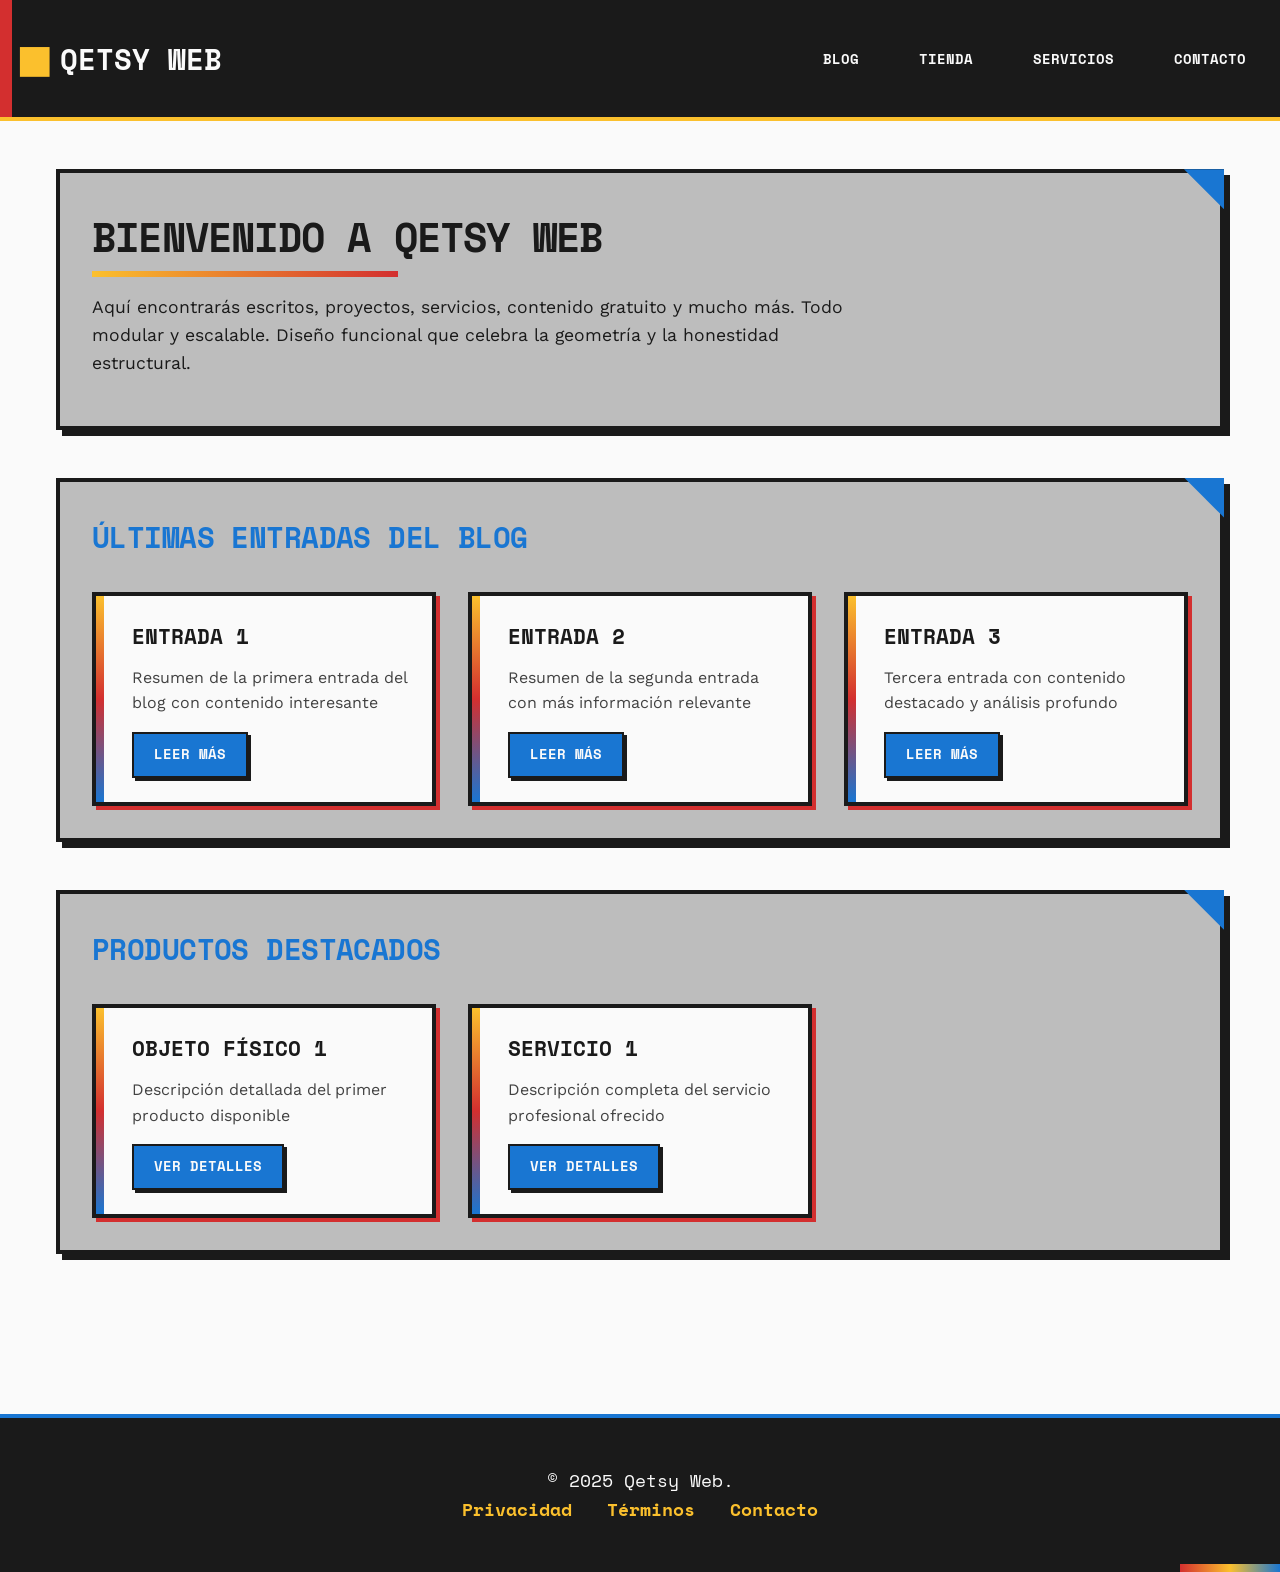
<file: index.html>
<!DOCTYPE html>
<html lang="es">
<head>
  <meta charset="UTF-8">
  <meta name="viewport" content="width=device-width, initial-scale=1.0">
  <title>Qetsy Web</title>
  <link rel="preconnect" href="https://fonts.googleapis.com">
  <link rel="preconnect" href="https://fonts.gstatic.com" crossorigin>
  <link href="https://fonts.googleapis.com/css2?family=Space+Mono:wght@400;700&family=Work+Sans:wght@400;600;800&display=swap" rel="stylesheet">
  <style>
    /* ===== Variables & Reset ===== */
    :root {
      /* Bauhaus Primary Colors */
      --color-red: #d32f2f;
      --color-yellow: #fbc02d;
      --color-blue: #1976d2;
      --color-black: #1a1a1a;
      --color-white: #fafafa;

      /* Eco/Natural Tones */
      --color-earth: #8d6e63;
      --color-moss: #558b2f;
      --color-concrete: #bdbdbd;
      --color-stone: #424242;

      /* Interface */
      --border-thickness: 4px;
      --shadow-offset: 6px;
      --spacing-unit: 16px;

      /* Light mode defaults */
      --bg-primary: var(--color-white);
      --bg-secondary: var(--color-concrete);
      --text-primary: var(--color-black);
      --text-secondary: var(--color-stone);
      --accent-primary: var(--color-blue);
      --accent-secondary: var(--color-red);
    }

    .dark {
      --bg-primary: #1a1a1a;
      --bg-secondary: #2d2d2d;
      --text-primary: #fafafa;
      --text-secondary: #bdbdbd;
      --accent-primary: #42a5f5;
      --accent-secondary: #ef5350;
      --color-concrete: #424242;
    }

    /* Detect system preference */
    @media (prefers-color-scheme: dark) {
      :root {
        --bg-primary: #1a1a1a;
        --bg-secondary: #2d2d2d;
        --text-primary: #fafafa;
        --text-secondary: #bdbdbd;
        --accent-primary: #42a5f5;
        --accent-secondary: #ef5350;
        --color-concrete: #424242;
      }
    }

    * {
      margin: 0;
      padding: 0;
      box-sizing: border-box;
    }

    /* ===== Typography ===== */
    body {
      font-family: 'Work Sans', -apple-system, BlinkMacSystemFont, sans-serif;
      background-color: var(--bg-primary);
      color: var(--text-primary);
      line-height: 1.6;
      font-size: 18px;
      transition: background-color 0.3s ease, color 0.3s ease;
    }

    h1, h2, h3 {
      font-family: 'Space Mono', monospace;
      font-weight: 700;
      letter-spacing: -0.02em;
      text-transform: uppercase;
    }

    h1 {
      font-size: clamp(2rem, 5vw, 3.5rem);
      line-height: 1;
    }

    h2 {
      font-size: clamp(1.5rem, 4vw, 2.5rem);
      margin-bottom: calc(var(--spacing-unit) * 1.5);
      position: relative;
      display: inline-block;
    }

    h2::after {
      content: '';
      position: absolute;
      bottom: -8px;
      left: 0;
      width: 60%;
      height: 6px;
      background: linear-gradient(90deg, var(--color-yellow) 0%, var(--color-red) 100%);
    }

    h3 {
      font-size: clamp(1.2rem, 3vw, 1.8rem);
      margin-bottom: var(--spacing-unit);
      color: var(--accent-primary);
    }

    a {
      color: var(--accent-primary);
      text-decoration: none;
      font-weight: 600;
      border-bottom: 2px solid transparent;
      transition: border-color 0.2s ease;
    }

    a:hover {
      border-bottom: 2px solid var(--accent-primary);
    }

    /* ===== Header ===== */
    .header-container {
      background-color: var(--color-black);
      border-bottom: var(--border-thickness) solid var(--color-yellow);
      padding: calc(var(--spacing-unit) * 1.5) var(--spacing-unit);
      display: flex;
      justify-content: space-between;
      align-items: center;
      flex-wrap: wrap;
      gap: var(--spacing-unit);
      position: relative;
    }

    .header-container::before {
      content: '';
      position: absolute;
      top: 0;
      left: 0;
      width: 12px;
      height: 100%;
      background: var(--color-red);
    }

    .logo a {
      color: var(--color-white);
      font-family: 'Space Mono', monospace;
      font-weight: 700;
      font-size: clamp(1.2rem, 3vw, 1.8rem);
      text-transform: uppercase;
      border: none;
      display: flex;
      align-items: center;
      gap: 8px;
    }

    .logo a::before {
      content: '◼';
      color: var(--color-yellow);
      font-size: 1.5em;
    }

    #nav-placeholder {
      display: flex;
      gap: calc(var(--spacing-unit) * 1.5);
      flex-wrap: wrap;
    }

    #nav-placeholder a {
      color: var(--color-white);
      font-family: 'Space Mono', monospace;
      text-transform: uppercase;
      font-size: 0.9rem;
      padding: 8px 16px;
      border: 2px solid transparent;
      transition: all 0.2s ease;
    }

    #nav-placeholder a:hover {
      border: 2px solid var(--color-yellow);
      background-color: var(--color-yellow);
      color: var(--color-black);
      border-bottom: 2px solid var(--color-yellow);
    }

    /* ===== Main Layout ===== */
    main {
      max-width: 1200px;
      margin: 0 auto;
      padding: calc(var(--spacing-unit) * 3) var(--spacing-unit);
    }

    /* ===== Sections ===== */
    .section {
      background-color: var(--bg-secondary);
      border: var(--border-thickness) solid var(--text-primary);
      padding: calc(var(--spacing-unit) * 2);
      margin-bottom: calc(var(--spacing-unit) * 3);
      position: relative;
      box-shadow: var(--shadow-offset) var(--shadow-offset) 0 var(--text-primary);
      transition: all 0.3s cubic-bezier(0.4, 0, 0.2, 1);
    }

    .section:hover {
      transform: translate(-2px, -2px);
      box-shadow: calc(var(--shadow-offset) + 2px) calc(var(--shadow-offset) + 2px) 0 var(--text-primary);
    }

    .section::before {
      content: '';
      position: absolute;
      top: -4px;
      right: -4px;
      width: 40px;
      height: 40px;
      background-color: var(--color-blue);
      clip-path: polygon(100% 0, 0 0, 100% 100%);
    }

    .section p {
      font-size: 1.1rem;
      margin-bottom: var(--spacing-unit);
      max-width: 70ch;
    }

    /* ===== Cards Grid ===== */
    #blog-cards-container,
    #shop-cards-container {
      display: grid;
      grid-template-columns: repeat(auto-fill, minmax(280px, 1fr));
      gap: calc(var(--spacing-unit) * 2);
      margin-top: calc(var(--spacing-unit) * 2);
    }

    .card {
      background-color: var(--bg-primary);
      border: var(--border-thickness) solid var(--text-primary);
      padding: calc(var(--spacing-unit) * 1.5);
      position: relative;
      transition: all 0.3s cubic-bezier(0.4, 0, 0.2, 1);
      box-shadow: 4px 4px 0 var(--accent-secondary);
    }

    .card::before {
      content: '';
      position: absolute;
      top: 0;
      left: 0;
      width: 8px;
      height: 100%;
      background: linear-gradient(180deg,
        var(--color-yellow) 0%,
        var(--color-red) 50%,
        var(--color-blue) 100%);
    }

    .card:hover {
      transform: translate(-3px, -3px);
      box-shadow: 7px 7px 0 var(--accent-secondary);
    }

    .card-title {
      font-family: 'Space Mono', monospace;
      font-size: 1.3rem;
      margin-bottom: calc(var(--spacing-unit) * 0.75);
      font-weight: 700;
      text-transform: uppercase;
      color: var(--text-primary);
      padding-left: calc(var(--spacing-unit) * 0.75);
    }

    .card-desc {
      font-size: 1rem;
      margin-bottom: var(--spacing-unit);
      color: var(--text-secondary);
      padding-left: calc(var(--spacing-unit) * 0.75);
    }

    .card-link {
      display: inline-block;
      margin-left: calc(var(--spacing-unit) * 0.75);
      padding: 10px 20px;
      background-color: var(--accent-primary);
      color: var(--color-white);
      border: 2px solid var(--text-primary);
      font-family: 'Space Mono', monospace;
      font-weight: 700;
      text-transform: uppercase;
      font-size: 0.85rem;
      transition: all 0.2s ease;
      box-shadow: 3px 3px 0 var(--text-primary);
    }

    .card-link:hover {
      background-color: var(--color-yellow);
      color: var(--color-black);
      transform: translate(-2px, -2px);
      box-shadow: 5px 5px 0 var(--text-primary);
      border-bottom: 2px solid var(--text-primary);
    }

    /* ===== Buttons ===== */
    button {
      padding: 14px 28px;
      background-color: var(--color-red);
      color: var(--color-white);
      border: var(--border-thickness) solid var(--color-black);
      font-family: 'Space Mono', monospace;
      font-weight: 700;
      font-size: 1rem;
      text-transform: uppercase;
      cursor: pointer;
      box-shadow: 5px 5px 0 var(--color-black);
      transition: all 0.2s ease;
      margin-top: calc(var(--spacing-unit) * 2);
    }

    button:hover {
      background-color: var(--color-yellow);
      color: var(--color-black);
      transform: translate(-2px, -2px);
      box-shadow: 7px 7px 0 var(--color-black);
    }

    button:active {
      transform: translate(2px, 2px);
      box-shadow: 2px 2px 0 var(--color-black);
    }

    /* ===== Footer ===== */
    .footer-container {
      background-color: var(--color-black);
      color: var(--color-white);
      padding: calc(var(--spacing-unit) * 3) var(--spacing-unit);
      border-top: var(--border-thickness) solid var(--color-blue);
      text-align: center;
      font-family: 'Space Mono', monospace;
      position: relative;
      margin-top: calc(var(--spacing-unit) * 4);
    }

    .footer-container::after {
      content: '';
      position: absolute;
      bottom: 0;
      right: 0;
      width: 100px;
      height: 8px;
      background: linear-gradient(90deg,
        var(--color-red) 0%,
        var(--color-yellow) 50%,
        var(--color-blue) 100%);
    }

    .footer-container a {
      color: var(--color-yellow);
      margin: 0 calc(var(--spacing-unit) * 0.75);
      font-weight: 600;
    }

    .footer-container a:hover {
      color: var(--color-white);
      border-bottom: 2px solid var(--color-white);
    }

    /* ===== Responsive ===== */
    @media (max-width: 768px) {
      :root {
        --spacing-unit: 12px;
        --border-thickness: 3px;
        --shadow-offset: 4px;
      }

      .header-container {
        flex-direction: column;
        align-items: flex-start;
      }

      #nav-placeholder {
        width: 100%;
        justify-content: flex-start;
      }

      .section {
        padding: var(--spacing-unit);
      }

      #blog-cards-container,
      #shop-cards-container {
        grid-template-columns: 1fr;
      }
    }

    @media (max-width: 480px) {
      body {
        font-size: 16px;
      }

      .card-link {
        width: calc(100% - calc(var(--spacing-unit) * 0.75));
        text-align: center;
      }
    }

    /* ===== Dark mode listener ===== */
    @media (prefers-color-scheme: dark) {
      body {
        background-color: var(--bg-primary);
      }
    }
  </style>
</head>
<body>

  <!-- Header -->
  <div class="header-container">
    <div class="logo">
      <a href="/">Qetsy Web</a>
    </div>
    <nav id="nav-placeholder">
      <a href="#blog">Blog</a>
      <a href="#tienda">Tienda</a>
      <a href="#servicios">Servicios</a>
      <a href="#contacto">Contacto</a>
    </nav>
  </div>

  <!-- Main content -->
  <main>
    <!-- Bienvenida -->
    <section class="section">
      <h2>Bienvenido a Qetsy Web</h2>
      <p>Aquí encontrarás escritos, proyectos, servicios, contenido gratuito y mucho más. Todo modular y escalable. Diseño funcional que celebra la geometría y la honestidad estructural.</p>
    </section>

    <!-- Destacados del Blog -->
    <section class="section">
      <h3>Últimas entradas del blog</h3>
      <div id="blog-cards-container"></div>
      <script>
        const blogEntries = [
          { title: "Entrada 1", description: "Resumen de la primera entrada del blog con contenido interesante", url: "#" },
          { title: "Entrada 2", description: "Resumen de la segunda entrada con más información relevante", url: "#" },
          { title: "Entrada 3", description: "Tercera entrada con contenido destacado y análisis profundo", url: "#" }
        ];

        const blogContainer = document.getElementById('blog-cards-container');
        blogEntries.forEach(item => {
          const card = document.createElement('div');
          card.className = 'card';
          card.innerHTML = `
            <div class="card-title">${item.title}</div>
            <div class="card-desc">${item.description}</div>
            <a href="${item.url}" class="card-link">Leer más</a>
          `;
          blogContainer.appendChild(card);
        });
      </script>
    </section>

    <!-- Destacados de la Tienda -->
    <section class="section">
      <h3>Productos destacados</h3>
      <div id="shop-cards-container"></div>
      <script>
        const shopItems = [
          { title: "Objeto físico 1", description: "Descripción detallada del primer producto disponible", url: "#" },
          { title: "Servicio 1", description: "Descripción completa del servicio profesional ofrecido", url: "#" }
        ];

        const shopContainer = document.getElementById('shop-cards-container');
        shopItems.forEach(item => {
          const card = document.createElement('div');
          card.className = 'card';
          card.innerHTML = `
            <div class="card-title">${item.title}</div>
            <div class="card-desc">${item.description}</div>
            <a href="${item.url}" class="card-link">Ver detalles</a>
          `;
          shopContainer.appendChild(card);
        });
      </script>
    </section>
  </main>

  <!-- Footer -->
  <div class="footer-container">
    <p>&copy; 2025 Qetsy Web.</p>
    <div>
      <a href="#privacidad">Privacidad</a>
      <a href="#terminos">Términos</a>
      <a href="#contacto">Contacto</a>
    </div>
  </div>

  <script>
    // Dark mode detection and application
    if (window.matchMedia && window.matchMedia('(prefers-color-scheme: dark)').matches) {
      document.documentElement.classList.add('dark');
    }
    window.matchMedia('(prefers-color-scheme: dark)').addEventListener('change', event => {
      if (event.matches) {
        document.documentElement.classList.add('dark');
      } else {
        document.documentElement.classList.remove('dark');
      }
    });
  </script>

</body>
</html>
</file>
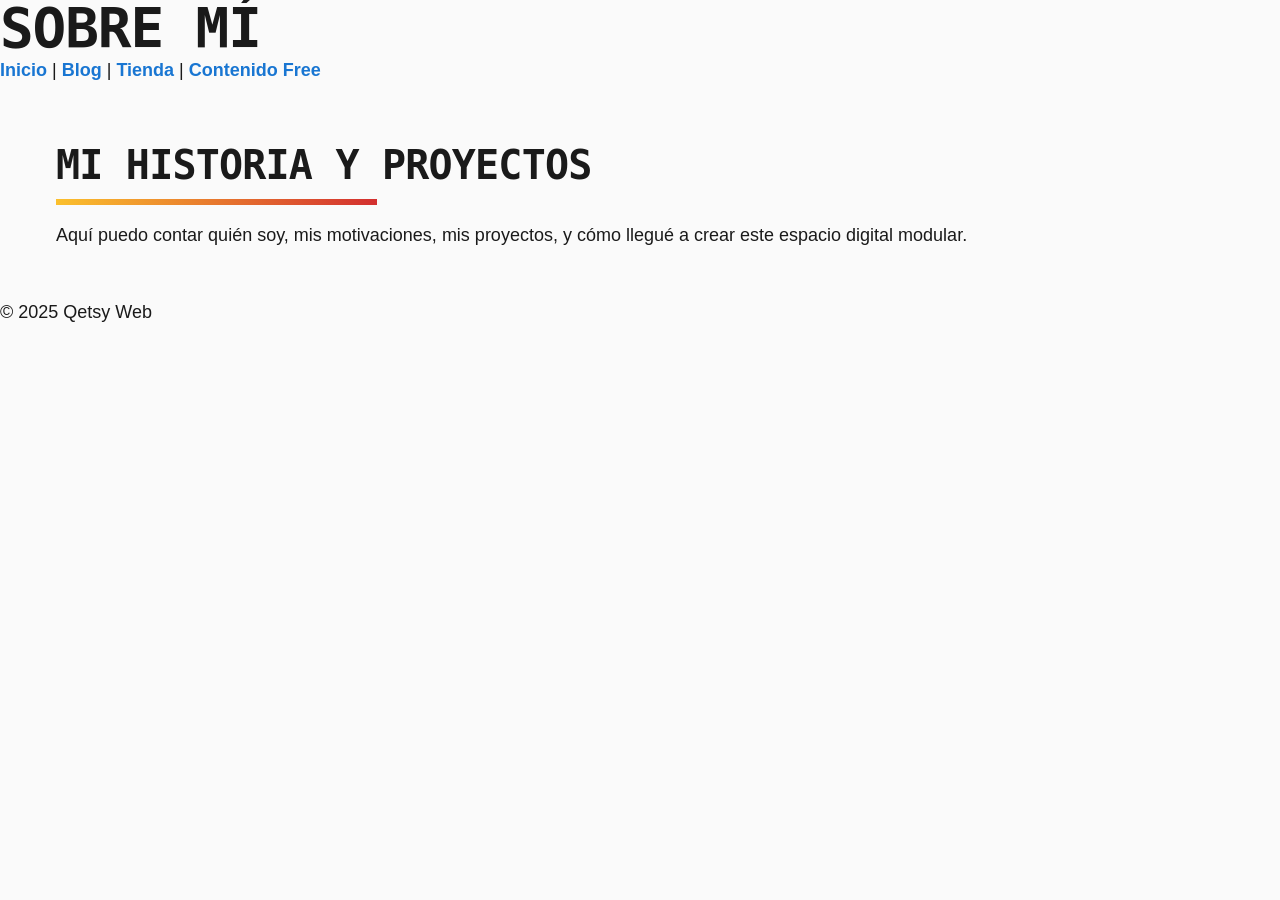
<file: about.html>
<!DOCTYPE html>
<html lang="es">
<head>
  <meta charset="UTF-8">
  <title>Sobre mí - Qetsy Web</title>
  <link rel="stylesheet" href="assets/css/main.css">
</head>
<body>

  <!-- Header -->
  <header>
    <h1>Sobre mí</h1>
    <nav>
      <a href="index.html">Inicio</a> |
      <a href="blog/index.html">Blog</a> |
      <a href="shop/index.html">Tienda</a> |
      <a href="free/index.html">Contenido Free</a>
    </nav>
  </header>

  <!-- Contenido sobre vos -->
  <main>
    <section>
      <h2>Mi historia y proyectos</h2>
      <p>Aquí puedo contar quién soy, mis motivaciones, mis proyectos, y cómo llegué a crear este espacio digital modular.</p>
    </section>
  </main>

  <!-- Footer -->
  <footer>
    <p>&copy; 2025 Qetsy Web</p>
  </footer>

</body>
</html>
</file>
<file: assets/css/main.css>
/* ===== Variables & Reset ===== */
    :root {
      /* Bauhaus Primary Colors */
      --color-red: #d32f2f;
      --color-yellow: #fbc02d;
      --color-blue: #1976d2;
      --color-black: #1a1a1a;
      --color-white: #fafafa;

      /* Eco/Natural Tones */
      --color-earth: #8d6e63;
      --color-moss: #558b2f;
      --color-concrete: #bdbdbd;
      --color-stone: #424242;

      /* Interface */
      --border-thickness: 4px;
      --shadow-offset: 6px;
      --spacing-unit: 16px;

      /* Light mode defaults */
      --bg-primary: var(--color-white);
      --bg-secondary: var(--color-concrete);
      --text-primary: var(--color-black);
      --text-secondary: var(--color-stone);
      --accent-primary: var(--color-blue);
      --accent-secondary: var(--color-red);
    }

    .dark {
      --bg-primary: #1a1a1a;
      --bg-secondary: #2d2d2d;
      --text-primary: #fafafa;
      --text-secondary: #bdbdbd;
      --accent-primary: #42a5f5;
      --accent-secondary: #ef5350;
      --color-concrete: #424242;
    }

    /* Detect system preference */
    @media (prefers-color-scheme: dark) {
      :root {
        --bg-primary: #1a1a1a;
        --bg-secondary: #2d2d2d;
        --text-primary: #fafafa;
        --text-secondary: #bdbdbd;
        --accent-primary: #42a5f5;
        --accent-secondary: #ef5350;
        --color-concrete: #424242;
      }
    }

    * {
      margin: 0;
      padding: 0;
      box-sizing: border-box;
    }

    /* ===== Typography ===== */
    body {
      font-family: 'Work Sans', -apple-system, BlinkMacSystemFont, sans-serif;
      background-color: var(--bg-primary);
      color: var(--text-primary);
      line-height: 1.6;
      font-size: 18px;
      transition: background-color 0.3s ease, color 0.3s ease;
    }

    h1, h2, h3 {
      font-family: 'Space Mono', monospace;
      font-weight: 700;
      letter-spacing: -0.02em;
      text-transform: uppercase;
    }

    h1 {
      font-size: clamp(2rem, 5vw, 3.5rem);
      line-height: 1;
    }

    h2 {
      font-size: clamp(1.5rem, 4vw, 2.5rem);
      margin-bottom: calc(var(--spacing-unit) * 1.5);
      position: relative;
      display: inline-block;
    }

    h2::after {
      content: '';
      position: absolute;
      bottom: -8px;
      left: 0;
      width: 60%;
      height: 6px;
      background: linear-gradient(90deg, var(--color-yellow) 0%, var(--color-red) 100%);
    }

    h3 {
      font-size: clamp(1.2rem, 3vw, 1.8rem);
      margin-bottom: var(--spacing-unit);
      color: var(--accent-primary);
    }

    a {
      color: var(--accent-primary);
      text-decoration: none;
      font-weight: 600;
      border-bottom: 2px solid transparent;
      transition: border-color 0.2s ease;
    }

    a:hover {
      border-bottom: 2px solid var(--accent-primary);
    }

    /* ===== Header ===== */
    .header-container {
      background-color: var(--color-black);
      border-bottom: var(--border-thickness) solid var(--color-yellow);
      padding: calc(var(--spacing-unit) * 1.5) var(--spacing-unit);
      display: flex;
      justify-content: space-between;
      align-items: center;
      flex-wrap: wrap;
      gap: var(--spacing-unit);
      position: relative;
    }

    .header-container::before {
      content: '';
      position: absolute;
      top: 0;
      left: 0;
      width: 12px;
      height: 100%;
      background: var(--color-red);
    }

    .logo a {
      color: var(--color-white);
      font-family: 'Space Mono', monospace;
      font-weight: 700;
      font-size: clamp(1.2rem, 3vw, 1.8rem);
      text-transform: uppercase;
      border: none;
      display: flex;
      align-items: center;
      gap: 8px;
    }

    .logo a::before {
      content: '◼';
      color: var(--color-yellow);
      font-size: 1.5em;
    }

    #nav-placeholder {
      display: flex;
      gap: calc(var(--spacing-unit) * 1.5);
      flex-wrap: wrap;
    }

    #nav-placeholder a {
      color: var(--color-white);
      font-family: 'Space Mono', monospace;
      text-transform: uppercase;
      font-size: 0.9rem;
      padding: 8px 16px;
      border: 2px solid transparent;
      transition: all 0.2s ease;
    }

    #nav-placeholder a:hover {
      border: 2px solid var(--color-yellow);
      background-color: var(--color-yellow);
      color: var(--color-black);
      border-bottom: 2px solid var(--color-yellow);
    }

    /* ===== Main Layout ===== */
    main {
      max-width: 1200px;
      margin: 0 auto;
      padding: calc(var(--spacing-unit) * 3) var(--spacing-unit);
    }

    /* ===== Sections ===== */
    .section {
      background-color: var(--bg-secondary);
      border: var(--border-thickness) solid var(--text-primary);
      padding: calc(var(--spacing-unit) * 2);
      margin-bottom: calc(var(--spacing-unit) * 3);
      position: relative;
      box-shadow: var(--shadow-offset) var(--shadow-offset) 0 var(--text-primary);
      transition: all 0.3s cubic-bezier(0.4, 0, 0.2, 1);
    }

    .section:hover {
      transform: translate(-2px, -2px);
      box-shadow: calc(var(--shadow-offset) + 2px) calc(var(--shadow-offset) + 2px) 0 var(--text-primary);
    }

    .section::before {
      content: '';
      position: absolute;
      top: -4px;
      right: -4px;
      width: 40px;
      height: 40px;
      background-color: var(--color-blue);
      clip-path: polygon(100% 0, 0 0, 100% 100%);
    }

    .section p {
      font-size: 1.1rem;
      margin-bottom: var(--spacing-unit);
      max-width: 70ch;
    }

    /* ===== Cards Grid ===== */
    #blog-cards-container,
    #shop-cards-container {
      display: grid;
      grid-template-columns: repeat(auto-fill, minmax(280px, 1fr));
      gap: calc(var(--spacing-unit) * 2);
      margin-top: calc(var(--spacing-unit) * 2);
    }

    .card {
      background-color: var(--bg-primary);
      border: var(--border-thickness) solid var(--text-primary);
      padding: calc(var(--spacing-unit) * 1.5);
      position: relative;
      transition: all 0.3s cubic-bezier(0.4, 0, 0.2, 1);
      box-shadow: 4px 4px 0 var(--accent-secondary);
    }

    .card::before {
      content: '';
      position: absolute;
      top: 0;
      left: 0;
      width: 8px;
      height: 100%;
      background: linear-gradient(180deg,
        var(--color-yellow) 0%,
        var(--color-red) 50%,
        var(--color-blue) 100%);
    }

    .card:hover {
      transform: translate(-3px, -3px);
      box-shadow: 7px 7px 0 var(--accent-secondary);
    }

    .card-title {
      font-family: 'Space Mono', monospace;
      font-size: 1.3rem;
      margin-bottom: calc(var(--spacing-unit) * 0.75);
      font-weight: 700;
      text-transform: uppercase;
      color: var(--text-primary);
      padding-left: calc(var(--spacing-unit) * 0.75);
    }

    .card-desc {
      font-size: 1rem;
      margin-bottom: var(--spacing-unit);
      color: var(--text-secondary);
      padding-left: calc(var(--spacing-unit) * 0.75);
    }

    .card-link {
      display: inline-block;
      margin-left: calc(var(--spacing-unit) * 0.75);
      padding: 10px 20px;
      background-color: var(--accent-primary);
      color: var(--color-white);
      border: 2px solid var(--text-primary);
      font-family: 'Space Mono', monospace;
      font-weight: 700;
      text-transform: uppercase;
      font-size: 0.85rem;
      transition: all 0.2s ease;
      box-shadow: 3px 3px 0 var(--text-primary);
    }

    .card-link:hover {
      background-color: var(--color-yellow);
      color: var(--color-black);
      transform: translate(-2px, -2px);
      box-shadow: 5px 5px 0 var(--text-primary);
      border-bottom: 2px solid var(--text-primary);
    }

    /* ===== Buttons ===== */
    button {
      padding: 14px 28px;
      background-color: var(--color-red);
      color: var(--color-white);
      border: var(--border-thickness) solid var(--color-black);
      font-family: 'Space Mono', monospace;
      font-weight: 700;
      font-size: 1rem;
      text-transform: uppercase;
      cursor: pointer;
      box-shadow: 5px 5px 0 var(--color-black);
      transition: all 0.2s ease;
      margin-top: calc(var(--spacing-unit) * 2);
    }

    button:hover {
      background-color: var(--color-yellow);
      color: var(--color-black);
      transform: translate(-2px, -2px);
      box-shadow: 7px 7px 0 var(--color-black);
    }

    button:active {
      transform: translate(2px, 2px);
      box-shadow: 2px 2px 0 var(--color-black);
    }

    /* ===== Footer ===== */
    .footer-container {
      background-color: var(--color-black);
      color: var(--color-white);
      padding: calc(var(--spacing-unit) * 3) var(--spacing-unit);
      border-top: var(--border-thickness) solid var(--color-blue);
      text-align: center;
      font-family: 'Space Mono', monospace;
      position: relative;
      margin-top: calc(var(--spacing-unit) * 4);
    }

    .footer-container::after {
      content: '';
      position: absolute;
      bottom: 0;
      right: 0;
      width: 100px;
      height: 8px;
      background: linear-gradient(90deg,
        var(--color-red) 0%,
        var(--color-yellow) 50%,
        var(--color-blue) 100%);
    }

    .footer-container a {
      color: var(--color-yellow);
      margin: 0 calc(var(--spacing-unit) * 0.75);
      font-weight: 600;
    }

    .footer-container a:hover {
      color: var(--color-white);
      border-bottom: 2px solid var(--color-white);
    }

    /* ===== Responsive ===== */
    @media (max-width: 768px) {
      :root {
        --spacing-unit: 12px;
        --border-thickness: 3px;
        --shadow-offset: 4px;
      }

      .header-container {
        flex-direction: column;
        align-items: flex-start;
      }

      #nav-placeholder {
        width: 100%;
        justify-content: flex-start;
      }

      .section {
        padding: var(--spacing-unit);
      }

      #blog-cards-container,
      #shop-cards-container {
        grid-template-columns: 1fr;
      }
    }

    @media (max-width: 480px) {
      body {
        font-size: 16px;
      }

      .card-link {
        width: calc(100% - calc(var(--spacing-unit) * 0.75));
        text-align: center;
      }
    }

    /* ===== Dark mode listener ===== */
    @media (prefers-color-scheme: dark) {
      body {
        background-color: var(--bg-primary);
      }
    }
</file>
